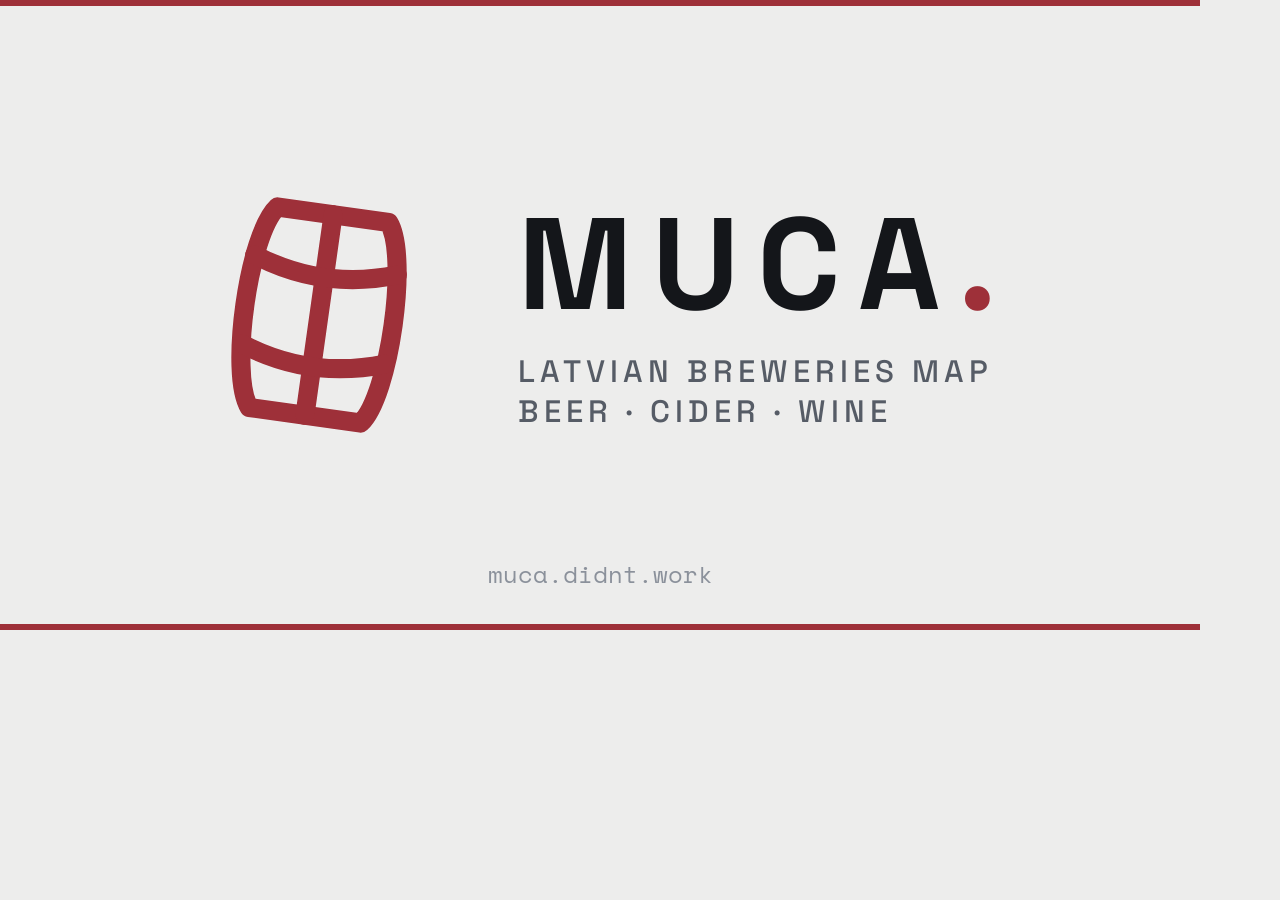
<file: scripts/og.html>
<!DOCTYPE html>
<!-- Template for the social share image. Regenerate with:
     npx -y playwright screenshot --viewport-size=1200,630 --wait-for-timeout=2500 scripts/og.html public/og.png -->
<html lang="en">
<head>
<meta charset="UTF-8" />
<link rel="preconnect" href="https://fonts.googleapis.com" />
<link rel="preconnect" href="https://fonts.gstatic.com" crossorigin />
<link href="https://fonts.googleapis.com/css2?family=Space+Grotesk:wght@500;700&family=Space+Mono&display=swap" rel="stylesheet" />
<style>
  * { margin: 0; box-sizing: border-box; }
  body {
    width: 1200px; height: 630px; overflow: hidden;
    background: #ededec; color: #14161a;
    font-family: "Space Grotesk", sans-serif;
    display: flex; align-items: center; justify-content: center;
    position: relative;
  }
  .wrap { display: flex; align-items: center; gap: 64px; }
  .barrel { width: 270px; height: 270px; color: #9E3039; transform: rotate(8deg); }
  .mark { font-weight: 700; font-size: 130px; letter-spacing: .14em; line-height: 1; }
  .mark .dot { color: #9E3039; }
  .sub {
    margin-top: 22px;
    font-weight: 500; font-size: 31px; letter-spacing: .16em;
    text-transform: uppercase; color: #565c66;
  }
  .url {
    position: absolute; left: 0; right: 0; bottom: 38px;
    text-align: center;
    font-family: "Space Mono", monospace; font-size: 24px; color: #8b919b;
  }
  .rule { position: absolute; left: 0; right: 0; height: 6px; background: #9E3039; }
  .rule.top { top: 0; } .rule.bottom { bottom: 0; }
</style>
</head>
<body>
  <div class="rule top"></div>
  <div class="wrap">
    <svg class="barrel" viewBox="0 0 24 24" fill="none" stroke="currentColor" stroke-width="1.7" stroke-linecap="round" stroke-linejoin="round"><path d="M7 3h10c2.2 2.7 2.2 15.3 0 18H7c-2.2-2.7-2.2-15.3 0-18Z"/><path d="M12 3v18"/><path d="M5.6 7.5c4.2 1.5 8.6 1.5 12.8 0M5.6 15.5c4.2 1.5 8.6 1.5 12.8 0"/></svg>
    <div>
      <div class="mark">MUCA<span class="dot">.</span></div>
      <div class="sub">Latvian breweries map<br/>beer · cider · wine</div>
    </div>
  </div>
  <div class="url">muca.didnt.work</div>
  <div class="rule bottom"></div>
</body>
</html>
</file>
